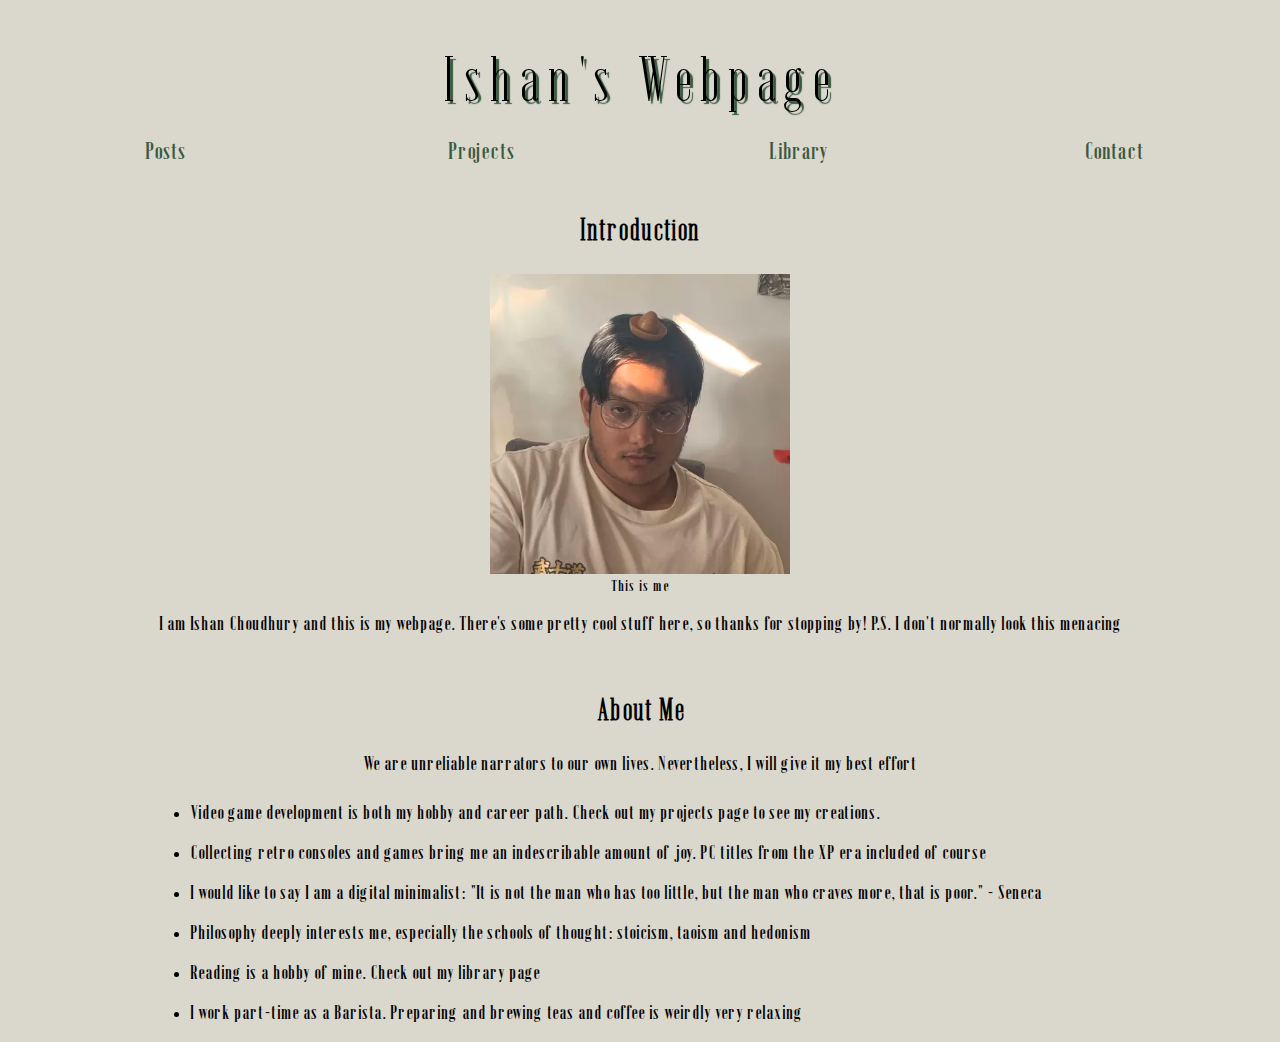
<file: index.html>
<!DOCTYPE html>
<html lang="en">



<head>

    <meta charset="UTF-8">
    <title>Ishan's Webpage</title>
    <link rel="stylesheet" href="style.css">
    <link rel="icon" type="image/png" href="images/icon.png">

</head>




<a href="index.html"
   class="header"
   title="Return to the home page">
    Ishan's Webpage
</a>

<div class="navbar">
    <a href="posts.html"
       title="See my posts posts"
       class="navitem">
        Posts
    </a>

    <a href="projects.html"
       title="See my projects"
       class="navitem">
        Projects
    </a>

    <a href="library.html"
       title="See my book recommendations"
       class="navitem">
        Library
    </a>

    <a href="contact.html"
       title="See how to contact me"
       class="navitem">
        Contact
    </a>
</div>

<h2>Introduction</h2>

<a href="https://invidious.nerdvpn.de/watch?v=C9xch8D--gc" target="_blank" title="What a fool you are. I'm a god! How can you kill a god? What a grand and intoxicating innocence. How could you be so naive?"><img id="portrait"
                                                                                                                                                                                                              src="images/portrait.png"
                                                                                                                                                                                                              alt="This is a picture of me, Ishan Choudhury"
                                                                                                                                                                                                              height="300"></a>

<p id="portrait-text">This is me</p>

<p class="reg-center" style="margin-top: 20px;">
    I am Ishan Choudhury and this is my webpage. There's some
    pretty cool stuff here, so thanks for stopping by! P.S. I don't
    normally look this menacing</p>

<h2 style="margin-top: 60px;">About Me</h2>

<p class="reg-center">We are unreliable narrators to our own lives. Nevertheless, I will give it my best effort</p>

<ul class="reg-lists">
    <li style="width: 900px; margin: 10px 0;">Video game development is both my hobby and career path. Check out my projects page to see my creations.</li>
    <li style="width: 900px; margin: 10px 0;">Collecting retro consoles and games bring me an indescribable amount of joy. PC titles from the XP era included of course</li>
    <li style="width: 900px; margin: 10px 0;">I would like to say I am a digital minimalist: "It is not the man who has too little, but the man who craves more, that is poor." - Seneca</li>
    <li style="width: 900px; margin: 10px 0;">Philosophy deeply interests me, especially the schools of thought: stoicism, taoism and hedonism</li>
    <li style="width: 900px; margin: 10px 0;">Reading is a hobby of mine. Check out my library page</li>
    <li style="width: 900px; margin: 10px 0;">I work part-time as a Barista. Preparing and brewing teas and coffee is weirdly very relaxing</li>
</ul>


</body>



</html>
</file>
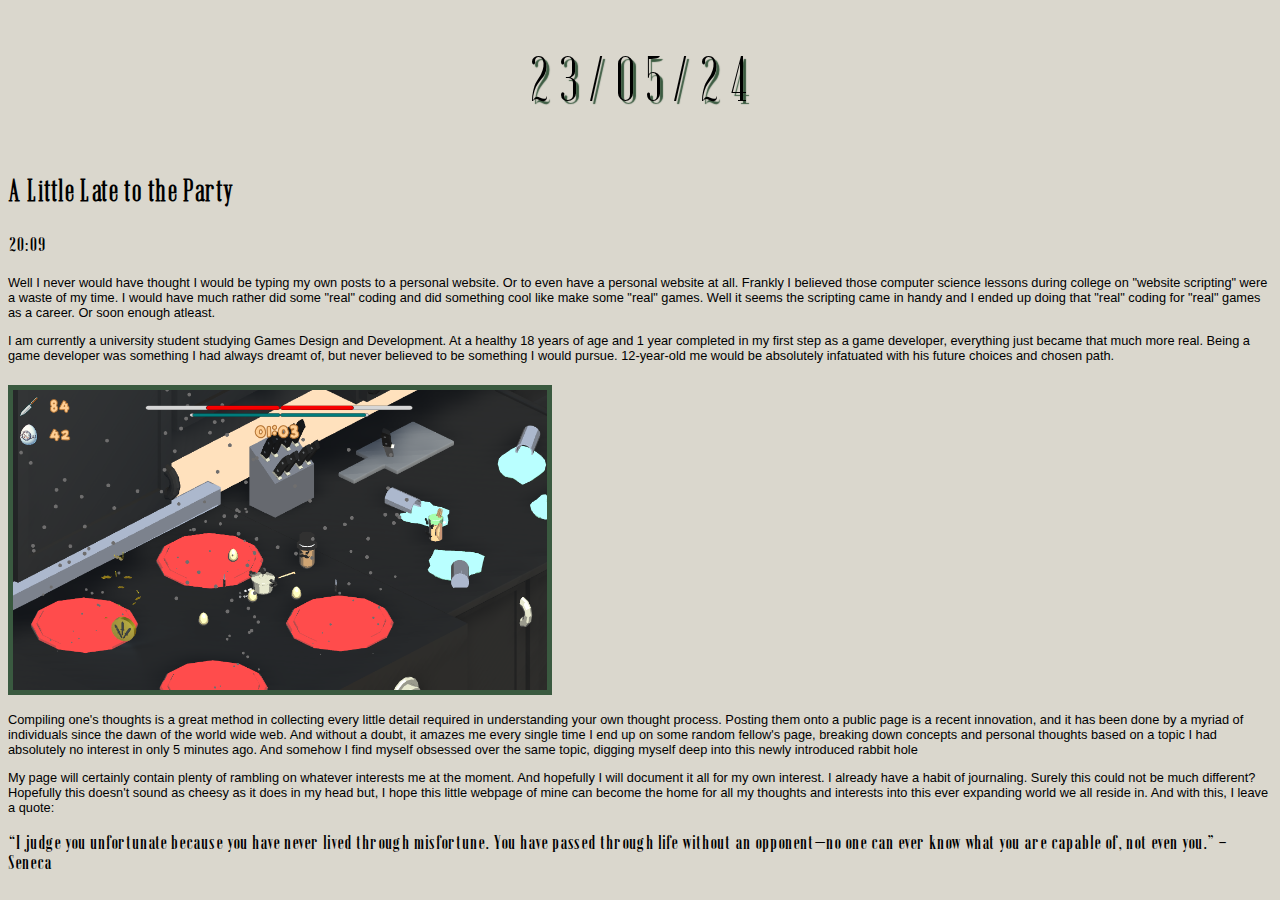
<file: alittlelatetotheparty.html>
<!DOCTYPE html>
<html lang="en">



    <head>
    
        <meta charset="UTF-8">
        <title>Ishan's Post</title>
        <link rel="stylesheet" href="style.css">
        <link rel="icon" type="image/png" href="images/icon.png">
    
    </head>
    
    
    
    <body>
    
        <a href="index.html"
           class="header"
           title="Return to the home page">
            23/05/24
        </a>
    
        <h2 style="text-align: left; margin-top: 60px;">A Little Late to the Party</h2>
        <p class="reg">20:09</p>
        <p class="reg-posts">Well I never would have thought I would be typing my own posts to a personal website.
        Or to even have a personal website at all. Frankly I believed those computer science lessons during college on "website scripting" were a waste of my time.
        I would have much rather did some "real" coding and did something cool like make some "real" games. Well it seems the scripting came in handy and I ended up
        doing that "real" coding for "real" games as a career. Or soon enough atleast.</p>
        <p class="reg-posts">I am currently a university student studying Games Design and Development. At a healthy 18 years of age and 1 year completed in my first
        step as a game developer, everything just became that much more real. Being a game developer was something I had always dreamt of, but never believed
        to be something I would pursue. 12-year-old me would be absolutely infatuated with his future choices and chosen path.</p>
        <img style="margin-top: 10px; height: 300px; border: 5px solid #3A5A40;"
             src="images/PBE.png"
             title="An image of my game: Potato Bonanza Extravaganza - I think the graphics are enticing"
             alt="This is a picture of my game: Potato Bonanza Extravaganza ">
        <p class="reg-posts">Compiling one's thoughts is a great method in collecting every little detail required in understanding your own thought process. 
            Posting them onto a public page is a recent innovation, and it has been done by a myriad of individuals since the dawn of the world wide web. 
            And without a doubt, it amazes me every single time I end up on some random fellow's page, breaking down concepts and personal thoughts based on 
            a topic I had absolutely no interest in only 5 minutes ago. And somehow I find myself obsessed over the same topic, digging myself deep into this newly introduced rabbit hole</p>
        <p class="reg-posts">My page will certainly contain plenty of rambling on whatever interests me at the moment. And hopefully I will document it all for my own interest.
            I already have a habit of journaling. Surely this could not be much different? Hopefully this doesn't sound as cheesy as it does in my head but, I hope this little
            webpage of mine can become the home for all my thoughts and interests into this ever expanding world we all reside in. And with this, I leave a quote:</p>
        <p class="reg">“I judge you unfortunate because you have never lived through misfortune. You have passed through life without an opponent—no one can ever know what you are capable of, not even you.” – Seneca</p>
    
    </body>



</html>
</file>
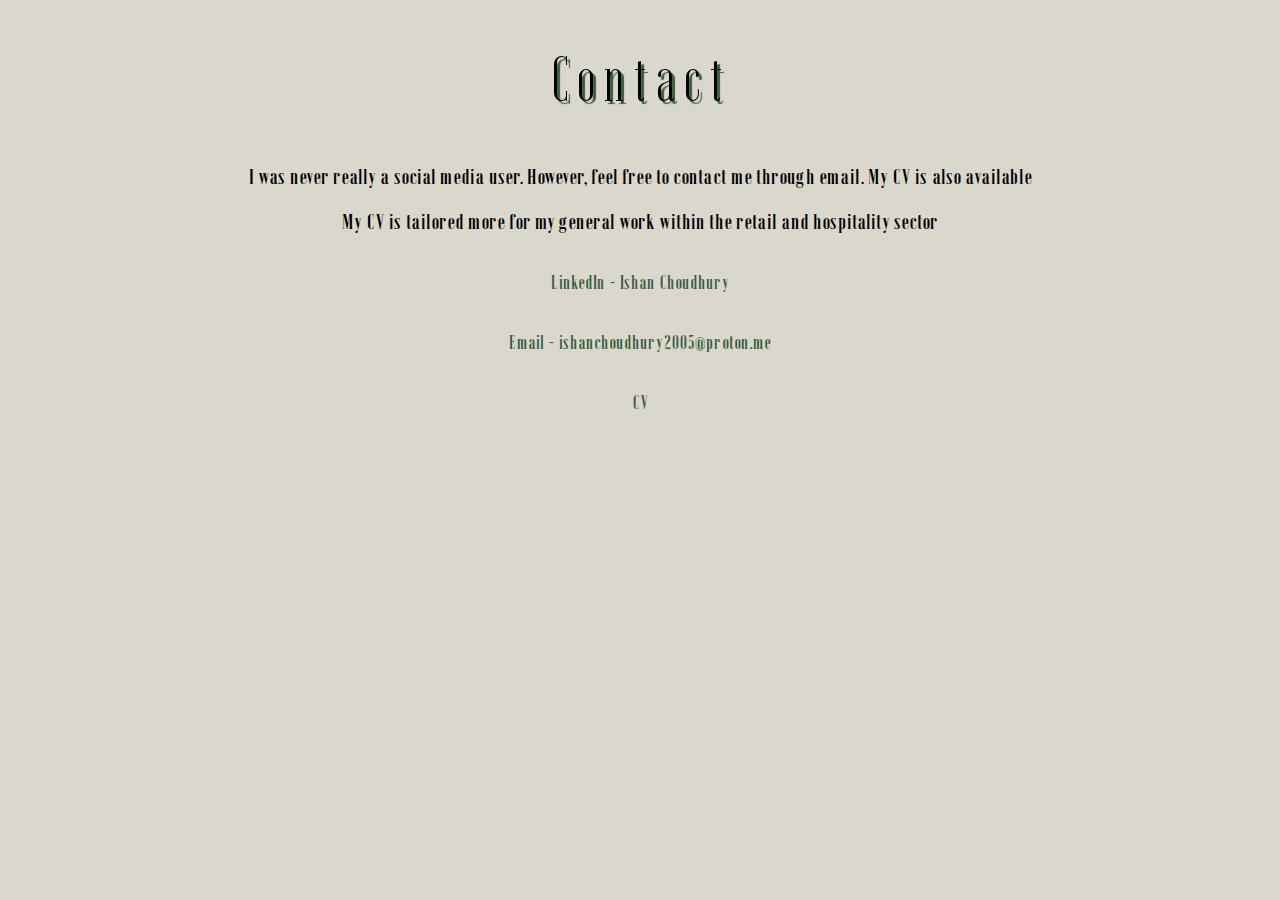
<file: contact.html>
<!DOCTYPE html>
<html lang="en">



<head>

    <meta charset="UTF-8">
    <title>Ishan's Contact Info</title>
    <link rel="stylesheet" href="style.css">
    <link rel="icon" type="image/png" href="images/icon.png">

</head>



<body>

    <a href="index.html"
       class="header"
       title="Return to the home page">
        Contact
    </a>

    <p class="reg-center" style="margin-top: 50px; font-size: 1.4em;">I was never really a social media user. However, feel free to contact me through email. My CV is also available</p>
    <p class="reg-center" style="margin-top: 6px; font-size: 1.4em;">My CV is tailored more for my general work within the retail and hospitality sector</p>
    <a href="https://www.linkedin.com/in/ishan-choudhury/" class="reg-center" style="margin-top: 40px; color: #3A5A40;" target="_blank" title="Opens my LinkedIn profile. Frankly I never use this service" onmouseover="this.style.color='darkseagreen';" onmouseout="this.style.color='#3A5A40';">LinkedIn - Ishan Choudhury</a>
    <a href="mailto:ishanchoudhury2005@proton.me" class="reg-center" style="margin-top: 40px; color: #3A5A40;" target="_blank" title="Opens your email client. This is the prefered method of contact" onmouseover="this.style.color='darkseagreen';" onmouseout="this.style.color='#3A5A40';">Email - ishanchoudhury2005@proton.me</a>
    <a href="pdfs/ishancv.pdf" class="reg-center" style="margin-top: 40px; color: #3A5A40;" target="_blank" title="Opens the CV document within your web browser" onmouseover="this.style.color='darkseagreen';" onmouseout="this.style.color='#3A5A40';">CV</a>

</body>



</html>
</file>
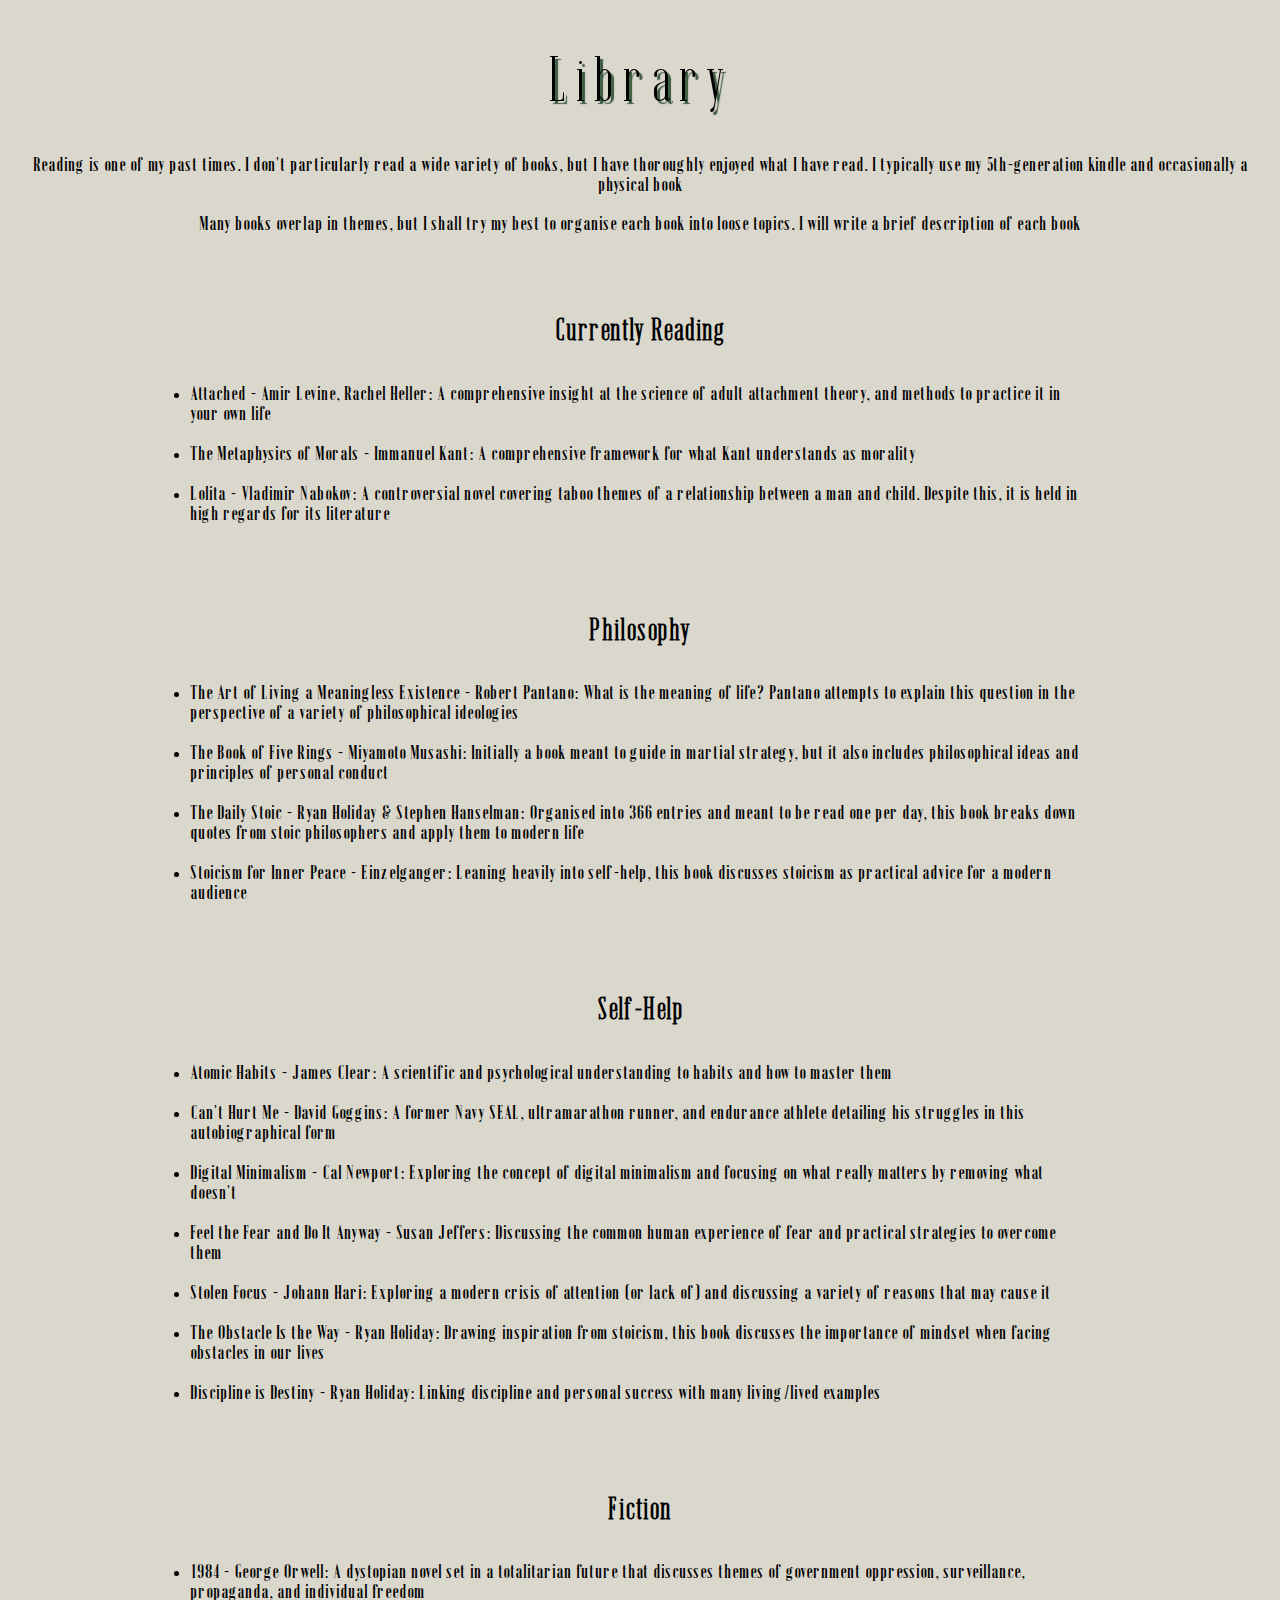
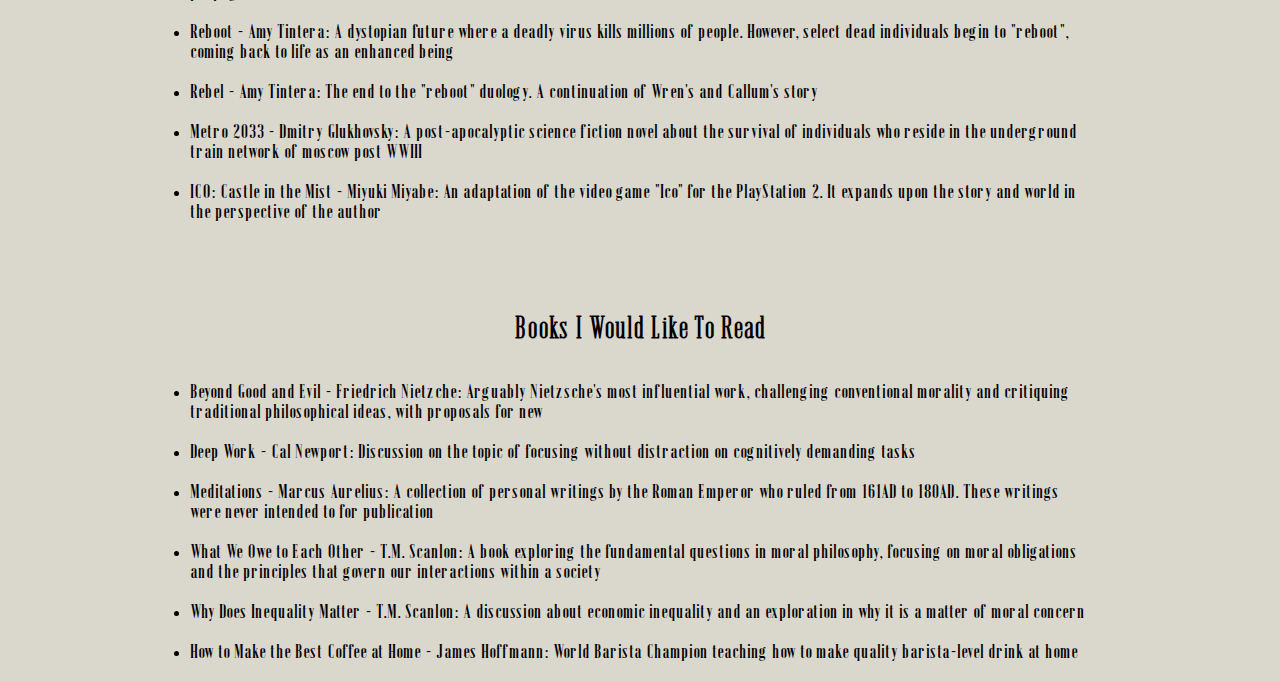
<file: library.html>
<!DOCTYPE html>
<html lang="en">



<head>

    <meta charset="UTF-8">
    <title>Ishan's Library</title>
    <link rel="stylesheet" href="style.css">
    <link rel="icon" type="image/png" href="images/icon.png">

</head>



<body>

<a href="index.html"
   class="header"
   title="Return to the home page">
    Library
</a>

<p class="reg-center" style="margin-top: 40px;" >Reading is one of my past times. I don't particularly read a wide variety of books, but I have thoroughly enjoyed what I have read. I typically use my 5th-generation kindle and occasionally a physical book</p>
<p class="reg-center">Many books overlap in themes, but I shall try my best to organise each book into loose topics. I will write a brief description of each book</p>

<h2 style="margin-top: 80px;">Currently Reading</h2>
<ul class="reg-lists">
    <li style="width: 900px; margin: 10px 0;">Attached - Amir Levine, Rachel Heller: A comprehensive insight at the science of adult attachment theory, and methods to practice it in your own life</li>
    <li style="width: 900px; margin: 10px 0;">The Metaphysics of Morals - Immanuel Kant: A comprehensive framework for what Kant understands as morality</li>
    <li style="width: 900px; margin: 10px 0;">Lolita - Vladimir Nabokov: A controversial novel covering taboo themes of a relationship between a man and child. Despite this, it is held in high regards for its literature</li>
</ul>

<h2 style="margin-top: 80px;">Philosophy</h2>
<ul class="reg-lists">
    <li style="width: 900px; margin: 10px 0;">The Art of Living a Meaningless Existence - Robert Pantano: What is the meaning of life? Pantano attempts to explain this question in the perspective of a variety of philosophical ideologies</li>
    <li style="width: 900px; margin: 10px 0;">The Book of Five Rings - Miyamoto Musashi: Initially a book meant to guide in martial strategy, but it also includes philosophical ideas and principles of personal conduct</li>
    <li style="width: 900px; margin: 10px 0;">The Daily Stoic - Ryan Holiday & Stephen Hanselman: Organised into 366 entries and meant to be read one per day, this book breaks down quotes from stoic philosophers and apply them to modern life</li>
    <li style="width: 900px; margin: 10px 0;">Stoicism for Inner Peace - Einzelganger: Leaning heavily into self-help, this book discusses stoicism as practical advice for a modern audience</li>
</ul>

<h2 style="margin-top: 80px;">Self-Help</h2>
<ul class="reg-lists">
    <li style="width: 900px; margin: 10px 0;">Atomic Habits - James Clear: A scientific and psychological understanding to habits and how to master them</li>
    <li style="width: 900px; margin: 10px 0;">Can't Hurt Me - David Goggins: A former Navy SEAL, ultramarathon runner, and endurance athlete detailing his struggles in this autobiographical form</li>
    <li style="width: 900px; margin: 10px 0;">Digital Minimalism - Cal Newport: Exploring the concept of digital minimalism and focusing on what really matters by removing what doesn't</li>
    <li style="width: 900px; margin: 10px 0;">Feel the Fear and Do It Anyway - Susan Jeffers: Discussing the common human experience of fear and practical strategies to overcome them</li>
    <li style="width: 900px; margin: 10px 0;">Stolen Focus - Johann Hari: Exploring a modern crisis of attention (or lack of) and discussing a variety of reasons that may cause it</li>
    <li style="width: 900px; margin: 10px 0;">The Obstacle Is the Way - Ryan Holiday: Drawing inspiration from stoicism, this book discusses the importance of mindset when facing obstacles in our lives</li>
    <li style="width: 900px; margin: 10px 0;">Discipline is Destiny - Ryan Holiday: Linking discipline and personal success with many living/lived examples</li>
</ul>

<h2 style="margin-top: 80px;">Fiction</h2>
<ul class="reg-lists">
    <li style="width: 900px; margin: 10px 0;">1984 - George Orwell: A dystopian novel set in a totalitarian future that discusses themes of government oppression, surveillance, propaganda, and individual freedom</li>
    <li style="width: 900px; margin: 10px 0;">Reboot - Amy Tintera: A dystopian future where a deadly virus kills millions of people. However, select dead individuals begin to "reboot", coming back to life as an enhanced being</li>
    <li style="width: 900px; margin: 10px 0;">Rebel - Amy Tintera: The end to the "reboot" duology. A continuation of Wren's and Callum's story</li>
    <li style="width: 900px; margin: 10px 0;">Metro 2033 - Dmitry Glukhovsky: A post-apocalyptic science fiction novel about the survival of individuals who reside in the underground train network of moscow post WWIII</li>
    <li style="width: 900px; margin: 10px 0;">ICO: Castle in the Mist - Miyuki Miyabe: An adaptation of the video game "Ico" for the PlayStation 2. It expands upon the story and world in the perspective of the author</li>
</ul>

<h2 style="margin-top: 80px;">Books I Would Like To Read</h2>
<ul class="reg-lists">
    <li style="width: 900px; margin: 10px 0;">Beyond Good and Evil - Friedrich Nietzche: Arguably Nietzsche's most influential work, challenging conventional morality and critiquing traditional philosophical ideas, with proposals for new</li>
    <li style="width: 900px; margin: 10px 0;">Deep Work - Cal Newport: Discussion on the topic of focusing without distraction on cognitively demanding tasks</li>
    <li style="width: 900px; margin: 10px 0;">Meditations - Marcus Aurelius: A collection of personal writings by the Roman Emperor who ruled from 161AD to 180AD. These writings were never intended to for publication</li>
    <li style="width: 900px; margin: 10px 0;">What We Owe to Each Other - T.M. Scanlon: A book exploring the fundamental questions in moral philosophy, focusing on moral obligations and the principles that govern our interactions within a society</li>
    <li style="width: 900px; margin: 10px 0;">Why Does Inequality Matter - T.M. Scanlon: A discussion about economic inequality and an exploration in why it is a matter of moral concern</li>
    <li style="width: 900px; margin: 10px 0;">How to Make the Best Coffee at Home - James Hoffmann: World Barista Champion teaching how to make quality barista-level drink at home</li>
</ul>

</body>



</html>
</file>
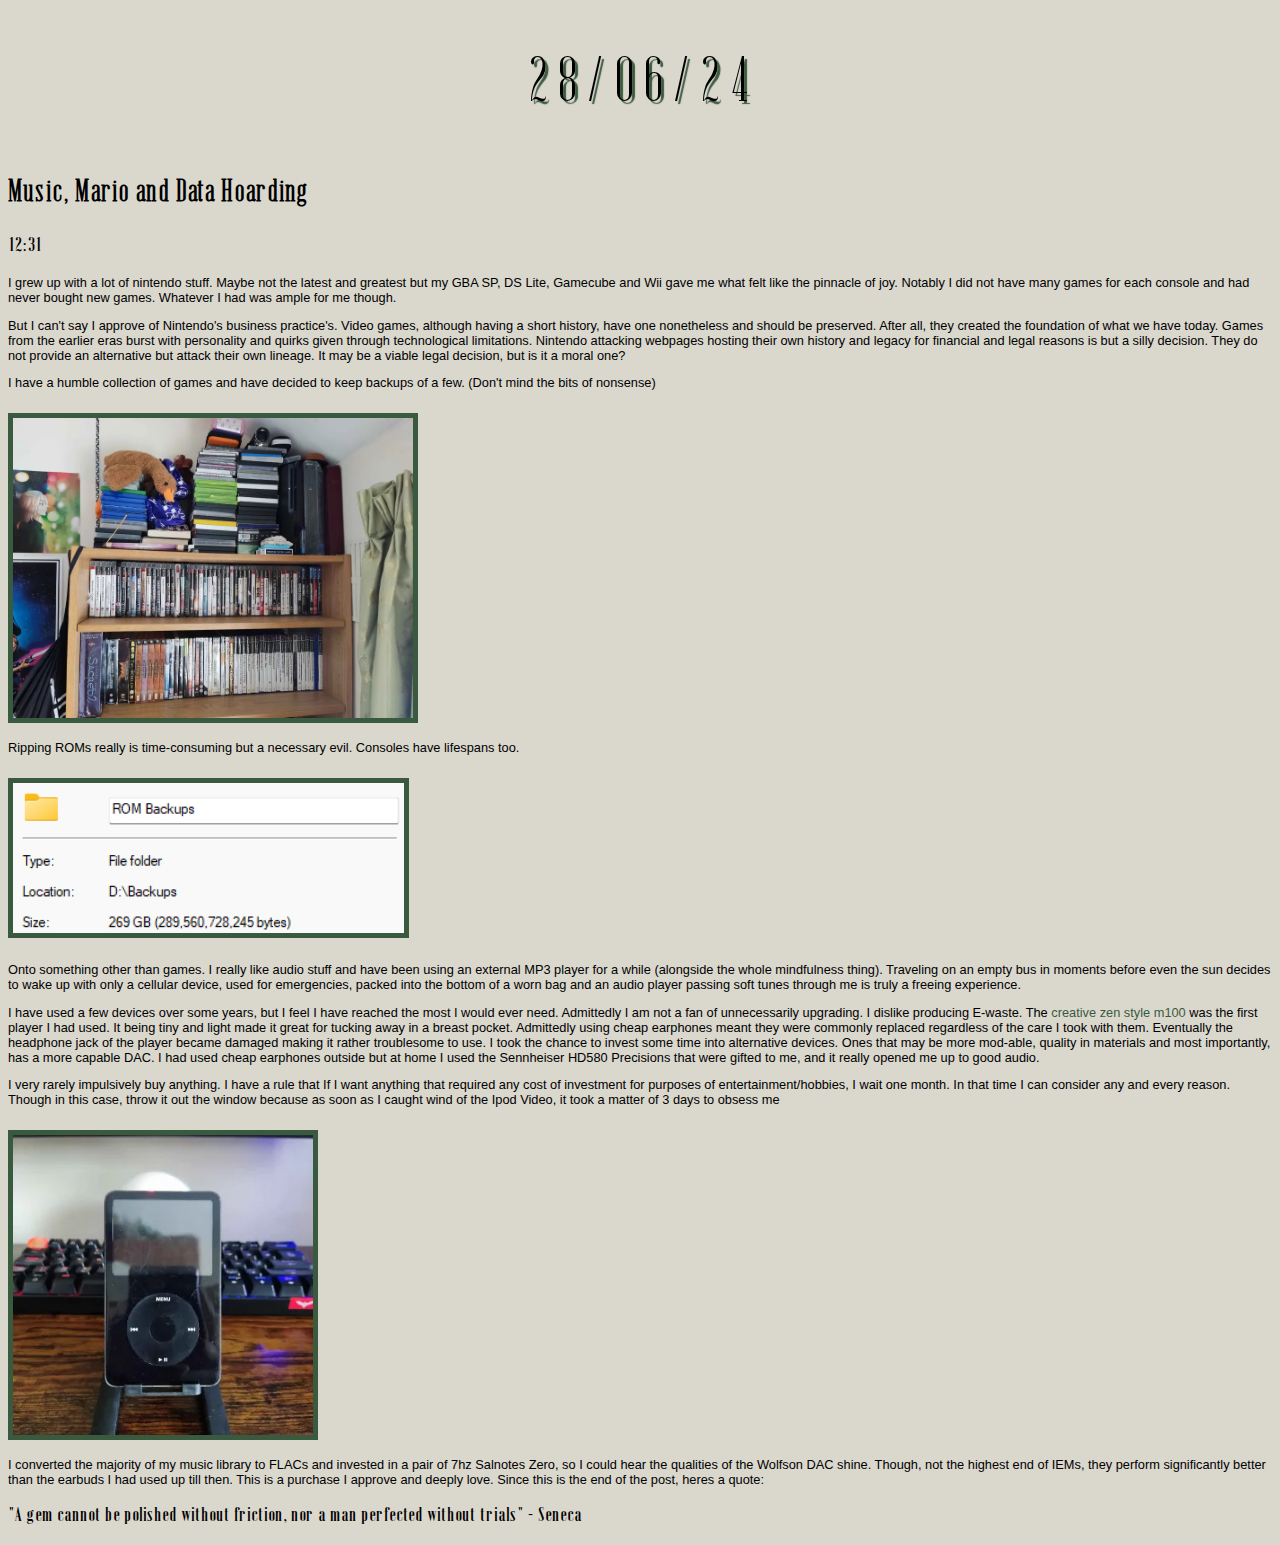
<file: musicmarioanddatahoarding.html>
<!DOCTYPE html>
<html lang="en">



<head>

    <meta charset="UTF-8">
    <title>Ishan's Post</title>
    <link rel="stylesheet" href="style.css">
    <link rel="icon" type="image/png" href="images/icon.png">

</head>



<body>

    <a href="index.html"
       class="header"
       title="Return to the home page">
        28/06/24
    </a>
    
    <h2 style="text-align: left; margin-top: 60px;">Music, Mario and Data Hoarding</h2>
    <p class="reg">12:31</p>
    <p class="reg-posts">I grew up with a lot of nintendo stuff. Maybe not the latest and greatest but my GBA SP, DS Lite, Gamecube and Wii gave me what felt like the pinnacle of joy.
                         Notably I did not have many games for each console and had never bought new games. Whatever I had was ample for me though.</p>
    <p class="reg-posts">But I can't say I approve of Nintendo's business practice's. Video games, although having a short history, have one nonetheless and should be preserved.
                         After all, they created the foundation of what we have today. Games from the earlier eras burst with personality and quirks given through technological limitations.
                         Nintendo attacking webpages hosting their own history and legacy for financial and legal reasons is but a silly decision. They do not provide an alternative but attack their own lineage.
                         It may be a viable legal decision, but is it a moral one?</p>
    <p class="reg-posts">I have a humble collection of games and have decided to keep backups of a few. (Don't mind the bits of nonsense)</p>
    <img style="margin-top: 10px; height: 300px; border: 5px solid #3A5A40;"
         src="images/games280624.jpg"
         title="An image of my humble video game collection"
         alt="This is an image of my humble video game collection">
    <p class="reg-posts">Ripping ROMs really is time-consuming but a necessary evil. Consoles have lifespans too.</p>
    <img style="margin-top: 10px; height: 150px; border: 5px solid #3A5A40;"
         src="images/gamebackupsize.jpg"
         title="An image of my Backup ROMs folder"
         alt="This is an image of my Backup ROMs folder">
    
    <p class="reg-posts" style="margin-top: 20px;">Onto something other than games. I really like audio stuff and have been using an external MP3 player for a while
                                                   (alongside the whole mindfulness thing). Traveling on an empty bus in moments before even the sun decides to wake up with only
                                                   a cellular device, used for emergencies, packed into the bottom of a worn bag and an audio player passing soft tunes through me is truly
                                                   a freeing experience.</p>
    <p class="reg-posts">I have used a few devices over some years, but I feel I have reached the most I would ever need. Admittedly I am not a fan of unnecessarily upgrading. I dislike producing E-waste.
                         The <a href="https://www.amazon.co.uk/Creative-Style-M100-MP3-Player-1-45-Inches-Display/dp/B0053VDEZO" 
                                target="_blank" 
                                title="A link to the amazon page of the creative zen style m100 mp3 player"
                                style="color: #3A5A40">
                                creative zen style m100</a>
                         was the first player I had used. It being tiny and light made it great for tucking away in a breast pocket. Admittedly using cheap earphones meant they were commonly replaced
                         regardless of the care I took with them. Eventually the headphone jack of the player became damaged making it rather troublesome to use. I took the chance to invest some time into
                         alternative devices. Ones that may be more mod-able, quality in materials and most importantly, has a more capable DAC. I had used cheap earphones outside but at home
                         I used the Sennheiser HD580 Precisions that were gifted to me, and it really opened me up to good audio.</p>
    <p class="reg-posts">I very rarely impulsively buy anything. I have a rule that If I want anything that required any cost of investment for purposes of entertainment/hobbies, I wait one month. In that time
                         I can consider any and every reason. Though in this case, throw it out the window because as soon as I caught wind of the Ipod Video, it took a matter of 3 days to obsess me</p>
    <img style="margin-top: 10px; height: 300px; border: 5px solid #3A5A40;"
         src="images/ipod.jpg"
         title="An image of my ipod video"
         alt="This is an image of my ipod video">
    <p class="reg-posts">I converted the majority of my music library to FLACs and invested in a pair of 7hz Salnotes Zero, so I could hear the qualities of the Wolfson DAC shine.
                         Though, not the highest end of IEMs, they perform significantly better than the earbuds I had used up till then. This is a purchase I approve and deeply love. Since this is the end of the post, heres a quote:</p>
    <p class="reg">"A gem cannot be polished without friction, nor a man perfected without trials" - Seneca</p>
    

</body>



</html>
</file>
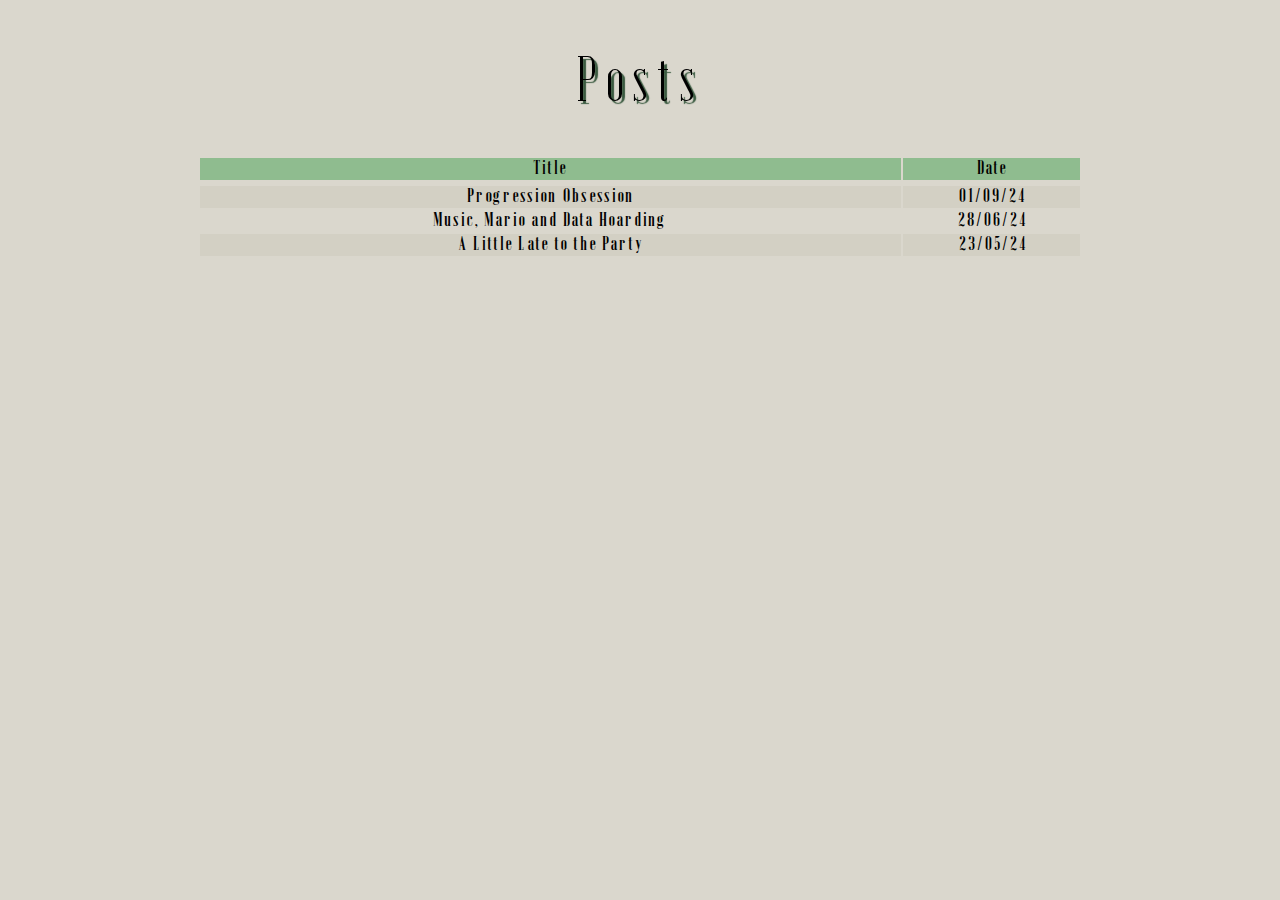
<file: posts.html>
<!DOCTYPE html>
<html lang="en">



<head>

    <meta charset="UTF-8">
    <title>Ishan's Blogs</title>
    <link rel="stylesheet" href="style.css">
    <link rel="icon" type="image/png" href="images/icon.png">

</head>



<body>

    <a href="index.html"
       class="header"
       title="Return to the home page">
        Posts
    </a>

    <table style="margin: 0 auto; width: 70%; margin-top: 40px;">
        <tr bgcolor="#8fbc8f">
            <th width="600" class="reg" style="letter-spacing: 2px;">Title</th>
            <th width="150" class="reg" style="letter-spacing: 2px;">Date</th>
        </tr>
        
        

        <tr bgcolor="#dad7cd">
            <th width="600" class="reg" style="letter-spacing: 2px;"></th>   <! -- Create New Posts Here -->
            <th width="150" class="reg" style="letter-spacing: 2px;"></th>
        </tr>
        
        <tr bgcolor="#d3d0c4">
            <th width="600" class="reg" style="letter-spacing: 2px;"><a href="progressionobsession.html">Progression Obsession</th>
            <th width="150" class="reg" style="letter-spacing: 2px;">01/09/24</th>
        </tr>
        
        <tr bgcolor="#dad7cd">
            <th width="600" class="reg" style="letter-spacing: 2px;"><a href="musicmarioanddatahoarding.html">Music, Mario and Data Hoarding</a></th>
            <th width="150" class="reg" style="letter-spacing: 2px;">28/06/24</th>
        </tr>
        
        <tr bgcolor="#d3d0c4">
            <th width="600" class="reg" style="letter-spacing: 2px;"><a href="alittlelatetotheparty.html">A Little Late to the Party</a></th>
            <th width="150" class="reg" style="letter-spacing: 2px;">23/05/24</th>
        </tr>
    </table>

</body>



</html>
</file>
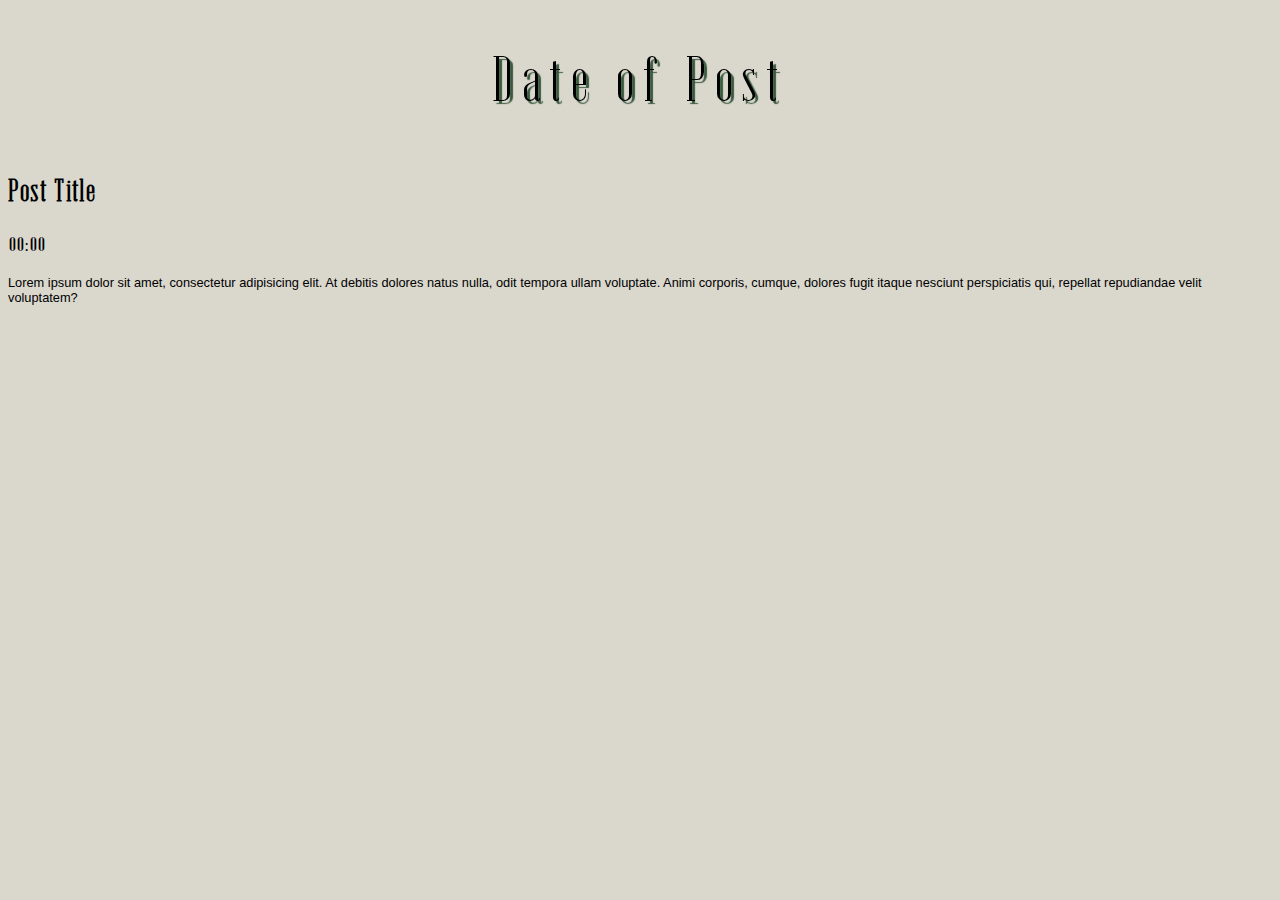
<file: posttemplate.html>
<!DOCTYPE html>
<html lang="en">



<head>

    <meta charset="UTF-8">
    <title>Ishan's Post</title>
    <link rel="stylesheet" href="style.css">
    <link rel="icon" type="image/png" href="images/icon.png">

</head>



<body>

<a href="index.html"
   class="header"
   title="Return to the home page">
    Date of Post
</a>

<h2 style="text-align: left; margin-top: 60px;">Post Title</h2>
<p class="reg">00:00</p>
<p class="reg-posts">Lorem ipsum dolor sit amet, consectetur adipisicing elit. At debitis dolores natus nulla, odit tempora ullam voluptate. Animi corporis, cumque, dolores fugit itaque nesciunt perspiciatis qui, repellat repudiandae velit voluptatem?</p>

</body>



</html>
</file>
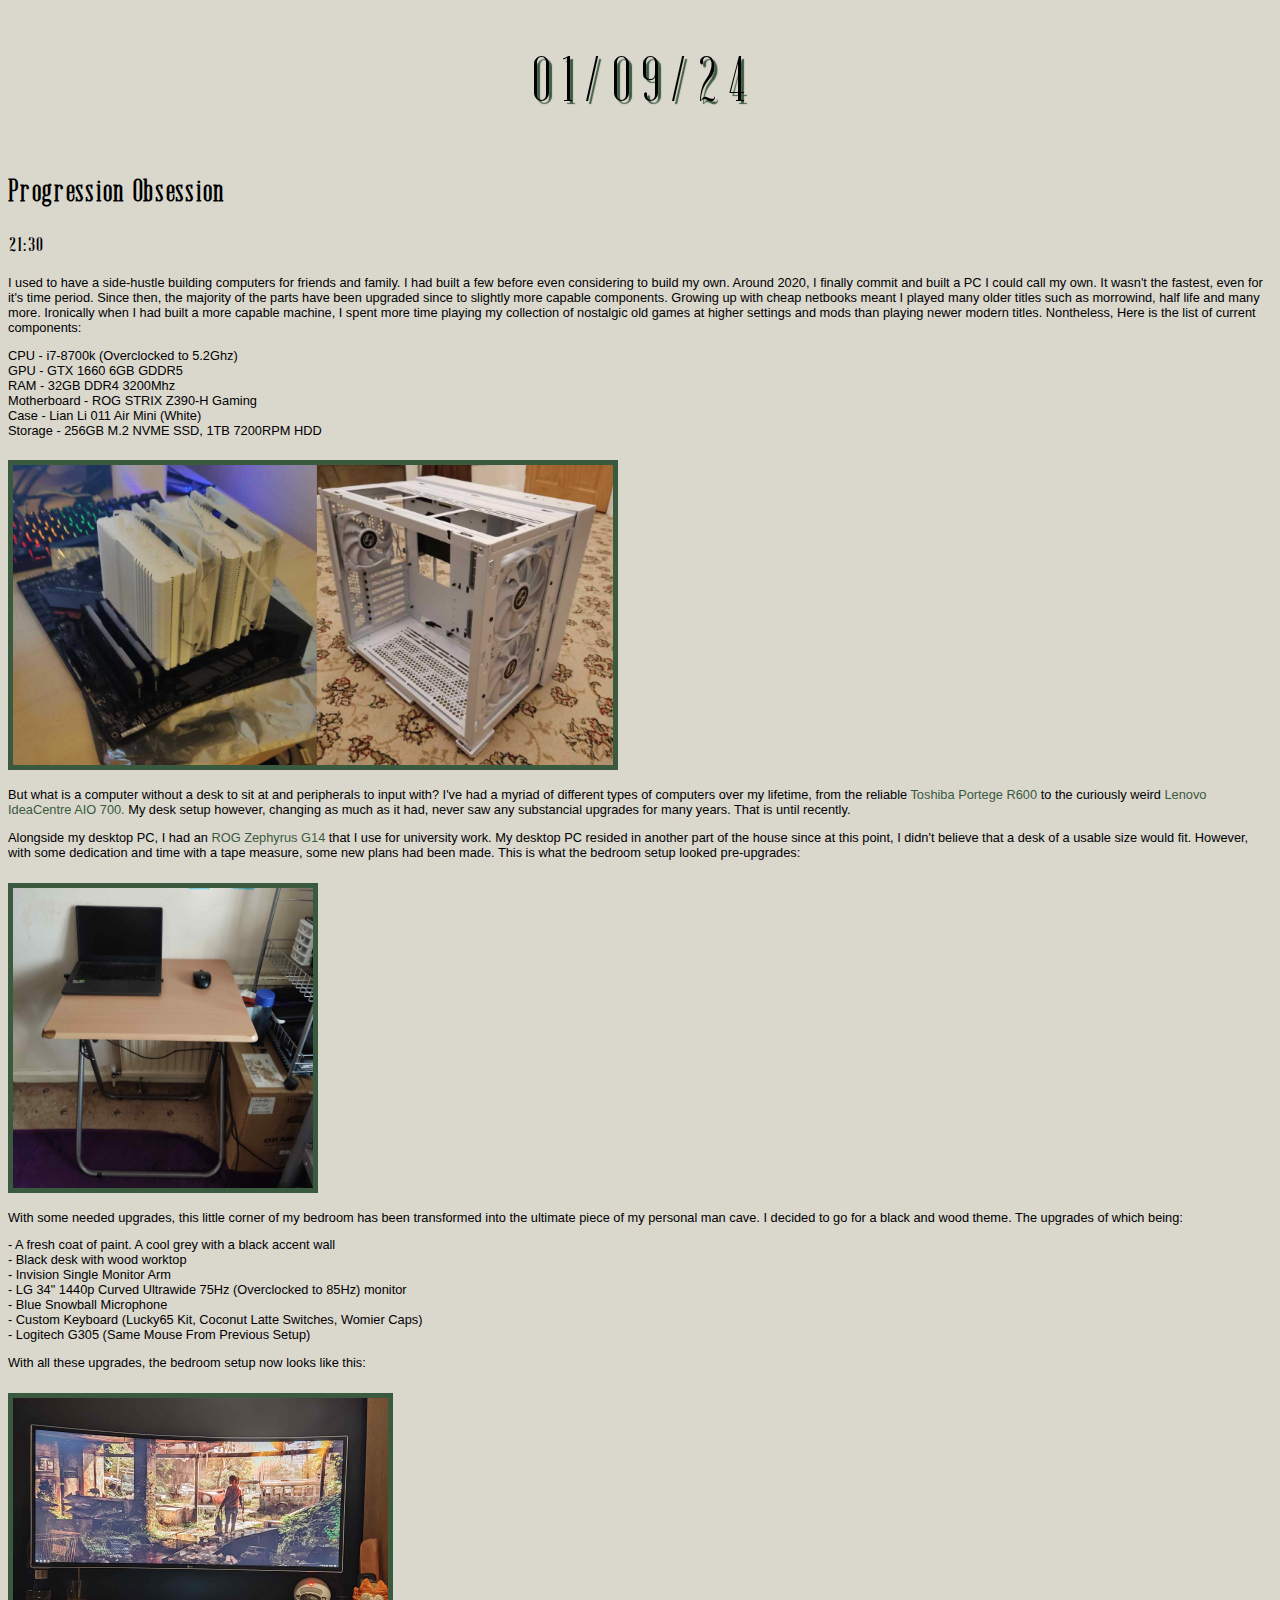
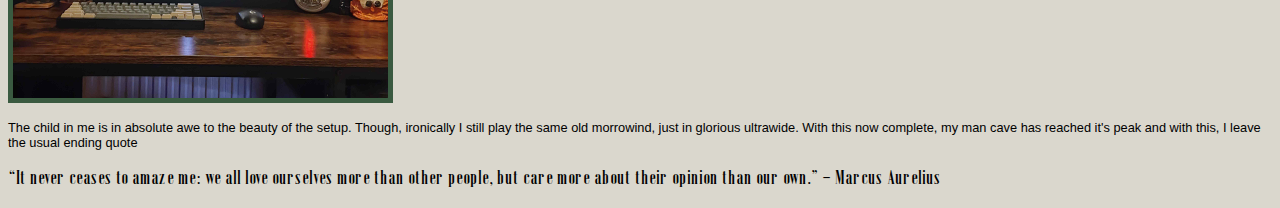
<file: progressionobsession.html>
<!DOCTYPE html>
<html lang="en">



<head>

    <meta charset="UTF-8">
    <title>Ishan's Post</title>
    <link rel="stylesheet" href="style.css">
    <link rel="icon" type="image/png" href="images/icon.png">

</head>



<body>

<a href="index.html"
   class="header"
   title="Return to the home page">
    01/09/24
</a>

<h2 style="text-align: left; margin-top: 60px;">Progression Obsession</h2>
<p class="reg">21:30</p>
<p class="reg-posts">I used to have a side-hustle building computers for friends and family. I had built a few before even considering to build my own.
					 Around 2020, I finally commit and built a PC I could call my own. It wasn't the fastest, even for it's time period. Since then, the
					 majority of the parts have been upgraded since to slightly more capable components. Growing up with cheap netbooks meant I played
					 many older titles such as morrowind, half life and many more. Ironically when I had built a more capable machine, I spent more time
					 playing my collection of nostalgic old games at higher settings and mods than playing newer modern titles. Nontheless, Here is the 
					 list of current components:</p>
<p class="reg-posts">CPU - i7-8700k (Overclocked to 5.2Ghz)
				 <br>GPU - GTX 1660 6GB GDDR5
				 <br>RAM - 32GB DDR4 3200Mhz
				 <br>Motherboard - ROG STRIX Z390-H Gaming
				 <br>Case - Lian Li 011 Air Mini (White)
				 <br>Storage - 256GB M.2 NVME SSD, 1TB 7200RPM HDD</p>
				 <img style="margin-top: 10px; height: 300px; border: 5px solid #3A5A40;"
				 src="images/pccollage.jpg"
				 title="A collage of some pictures of my computer building process"
				 alt="This is a collage of some pictures of my computer building process">
<p class="reg-posts">But what is a computer without a desk to sit at and peripherals to input with? I've had a myriad of different types of computers
					 over my lifetime, from the reliable <a href="https://gadgetaz.com/Laptop/Toshiba_Portege_R600-149--1344" 
                                target="_blank" 
                                title="A link to a webpage with the specification info of the Toshiba Portege R600"
                                style="color: #3A5A40">
                                Toshiba Portege R600</a>
                     to the curiously weird <a href="https://www.tech-bazaar.com/product/lenovo-ideacentre-gaming-pc-700-24ish-intel-core-i5-6400-2-7ghz-8gb-ram-2tb-hdd-gt-930-all-in-one-pc/?srsltid=AfmBOoqsjD5idrSBKThWswHESFVIDvJnvDV1HvNGB--RWKT0aiCcRCkH" 
                                target="_blank" 
                                title="A link to a webpage selling the Lenovo IdeaCentre AIO 700"
                                style="color: #3A5A40">
                                Lenovo IdeaCentre AIO 700.</a>
                     My desk setup however, changing as much as it had, never saw any substancial upgrades for many years. That is until recently.
<p class="reg-posts">Alongside my desktop PC, I had an <a href="https://laptopmedia.com/gb/laptop-specs/asus-rog-zephyrus-g14-150/" 
                                target="_blank" 
                                title="A link to a webpage with the specification info of the ROG Zephyrus G14"
                                style="color: #3A5A40">ROG Zephyrus G14</a>
                     that I use for university work. My desktop PC resided in another part of the house since at this point, I didn't believe that
                     a desk of a usable size would fit. However, with some dedication and time with a tape measure, some new plans had been made.
                     This is what the bedroom setup looked pre-upgrades:</p>
                     <img style="margin-top: 10px; height: 300px; border: 5px solid #3A5A40;"
					 src="images/oldsetup.jpg"
					 title="An image of my old computer setup in my bedroom"
					 alt="This is an image of my old computer setup in my bedroom">
<p class="reg-posts">With some needed upgrades, this little corner of my bedroom has been transformed into the ultimate piece of my personal man cave.
					 I decided to go for a black and wood theme. The upgrades of which being:</p>
<p class="reg-posts">- A fresh coat of paint. A cool grey with a black accent wall
				 <br>- Black desk with wood worktop
				 <br>- Invision Single Monitor Arm
				 <br>- LG 34" 1440p Curved Ultrawide 75Hz (Overclocked to 85Hz) monitor
				 <br>- Blue Snowball Microphone
				 <br>- Custom Keyboard (Lucky65 Kit, Coconut Latte Switches, Womier Caps)
				 <br>- Logitech G305 (Same Mouse From Previous Setup)</p>
<p class="reg-posts">With all these upgrades, the bedroom setup now looks like this: </p>
                     <img style="margin-top: 10px; height: 300px; border: 5px solid #3A5A40;"
					 src="images/newsetup.jpg"
					 title="An image of my new computer setup in my bedroom"
					 alt="This is an image of my new computer setup in my bedroom">
<p class="reg-posts">The child in me is in absolute awe to the beauty of the setup. Though, ironically I still play the same old morrowind, just in
					 glorious ultrawide. With this now complete, my man cave has reached it's peak and with this, I leave the usual ending quote</p>
<p class="reg">“It never ceases to amaze me: we all love ourselves more than other people, but care more about their opinion than our own.” – Marcus Aurelius</p>


</body>



</html>
</file>
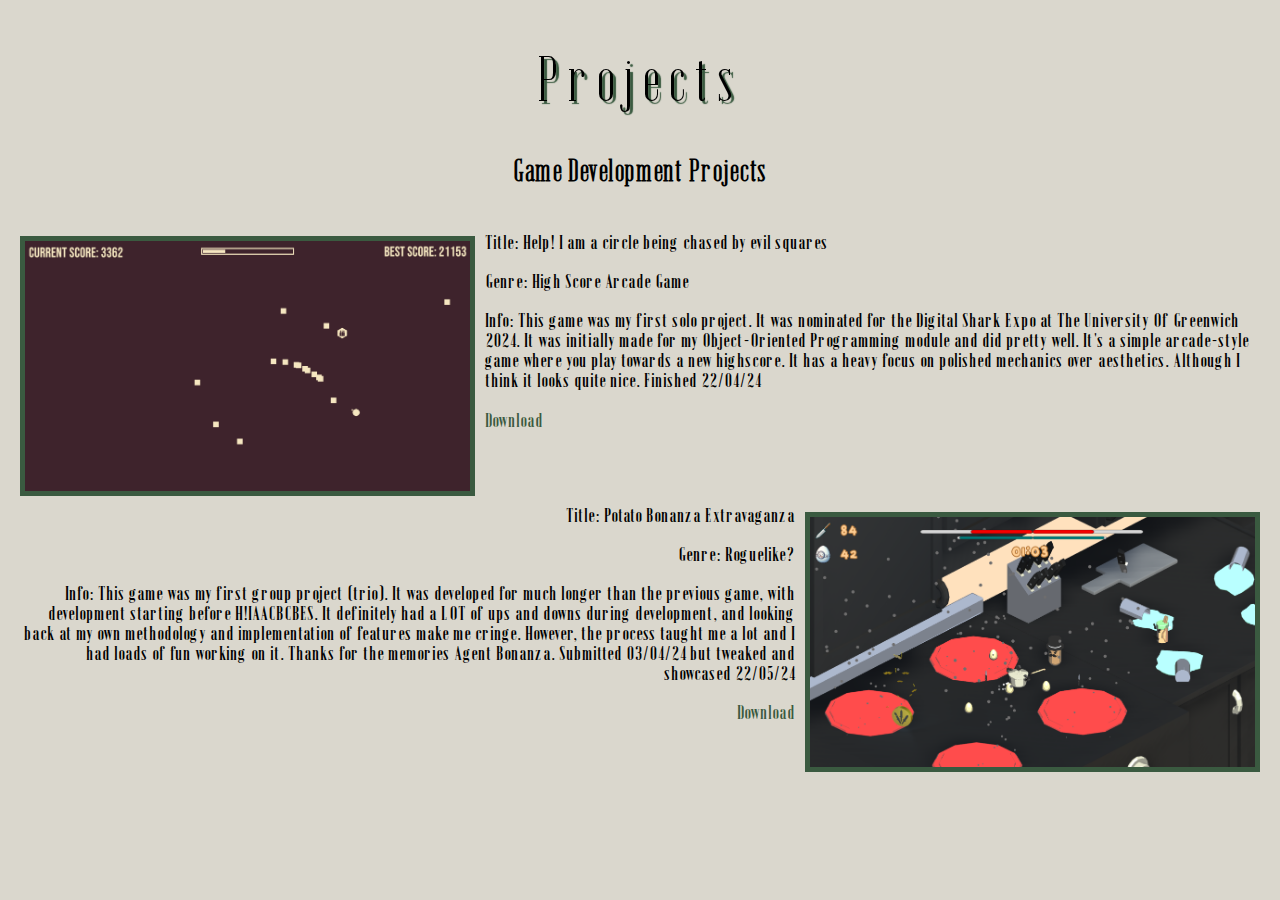
<file: projects.html>
<!DOCTYPE html>
<html lang="en">



    <head>
    
        <meta charset="UTF-8">
        <title>Ishan's Projects</title>
        <link rel="stylesheet" href="style.css">
        <link rel="icon" type="image/png" href="images/icon.png">
    
    </head>
    
    
    
    <body style="margin-right: 20px; margin-left: 20px;">

        <a href="index.html"
           class="header"
           title="Return to the home page">
            Projects
        </a>
    
        <h2 style="margin-top: 40px;">Game Development Projects</h2>

        <img style="margin-top: 20px; height: 250px; float: left; border: 5px solid #3A5A40;"
             src="images/H!IAACBCBES.png"
             title="An image of my game: Help! I Am A Circle Being Chased By Evil Squares - It might look simple but I assure you it is fun"
             alt="This is a picture of my game: Help! I am a circle being chased by evil squares"
             height="300">
        
        <p class="reg" style="margin-top: 45px; margin-left: 465px;">Title: Help! I am a circle being chased by evil squares</p>
        <p class="reg" style="margin-top: 10px; margin-left: 465px;">Genre: High Score Arcade Game</p>
        <p class="reg" style="margin-top: 10px; margin-left: 465px;">Info: This game was my first solo project. It was nominated for the Digital Shark Expo at The University Of Greenwich 2024. It was initially made for my Object-Oriented Programming module and did pretty well. It's a simple arcade-style game where you play towards a new highscore. It has a heavy focus on polished mechanics over aesthetics. Although I think it looks quite nice. Finished 22/04/24</p>
        <a href="https://drive.proton.me/urls/WKVSFXPSQ8#5Q6ishSYUyKu" target="_blank" title="Opens tab to proton drive" class="reg" style="margin-top: 10px; margin-left: 10px; color: #3A5A40;" onmouseover="this.style.color='darkseagreen';" onmouseout="this.style.color='#3A5A40';">Download</a>

        <img style="margin-top: 100px; height: 250px; float: right; border: 5px solid #3A5A40;"     
             src="images/PBE.png"
             title="An image of my game: Potato Bonanza Extravaganza - I think the graphics are enticing"
             alt="This is a picture of my game: Potato Bonanza Extravaganza ">

        <p class="reg" style="margin-top: 75px; margin-right: 465px; text-align: right">Title: Potato Bonanza Extravaganza</p>
        <p class="reg" style="margin-top: 10px; margin-right: 465px; text-align: right">Genre: Roguelike?</p>
        <p class="reg" style="margin-top: 10px; margin-right: 465px; text-align: right">Info: This game was my first group project (trio). It was developed for much longer than the previous game, with development starting before H!IAACBCBES. It definitely had a LOT of ups and downs during development, and looking back at my own methodology and implementation of features make me cringe. However, the process taught me a lot and I had loads of fun working on it. Thanks for the memories Agent Bonanza. Submitted 03/04/24 but tweaked and showcased 22/05/24</p>
        <div style="display: flex; justify-content: flex-end; margin-top: 10px; margin-right: 10px;">
            <a href="https://drive.proton.me/urls/R03DSNMMCG#Bwv0sIcEl1Ty" target="_blank" title="Opens tab to proton drive" class="reg" style="color: #3A5A40; margin-right: 10px;" onmouseover="this.style.color='darkseagreen';" onmouseout="this.style.color='#3A5A40';">Download</a>
        </div>
    </body>



</html>
</file>
<file: style.css>
@font-face{
    src: url(fonts/Emberly-LightNarrow.ttf);
    font-family: EmberlyLightNarrow;
}
@font-face{
    src: url(fonts/Emberly-BoldNarrow.ttf);
    font-family: EmberlyBoldNarrow;
}



body {
    background-color: #DAD7CD;
}

.header{
    font-family: EmberlyLightNarrow, Verdana, Arial;
    font-size: 4em;
    letter-spacing: 10px;
    text-shadow: 3px 3px 1px #3A5A40;
    margin-top: 50px;
    text-align: center;
    display: block;
    clear: both;
}



.navbar{
    display: table;
    width: 100%;
    text-align: center;
    height: 8vh;
    table-layout: fixed;
}

.navitem {
    font-family: EmberlyBoldNarrow, Verdana, Arial;
    font-size: 1.5em;
    letter-spacing: 1px;
    color: #3A5A40;
    display: table-cell;
    vertical-align: middle;
}



h2{
    font-family: EmberlyLightNarrow, Verdana, Arial;
    font-size: 2em;
    letter-spacing: 2px;
    text-align: center;
}



#portrait{
    display: block;
    margin: 0 auto;
}

#portrait-text{
    font-family: EmberlyBoldNarrow, Verdana, Arial;
    font-size: 1em;
    letter-spacing: 1px;
    text-align: center;
    margin-top: 4px;
    display: block;
    clear: both;
}



.reg-center{
    font-family: EmberlyBoldNarrow, Verdana, Arial;
    font-size: 1.2em;
    letter-spacing: 1px;
    text-align: center;
    display: block;
    clear: both;
}

.reg{
    font-family: EmberlyBoldNarrow, Verdana, Arial;
    font-size: 1.2em;
    letter-spacing: 1px;
}

.reg-lists{
    font-family: EmberlyBoldNarrow, Verdana, Arial;
    font-size: 1.2em;
    letter-spacing: 1px;
    display: flex; 
    flex-direction: column; 
    justify-content: center; 
    align-items: center; 
    margin: 0; 
    padding: 0; 
    text-align: left;
    /* Use this style for list elements: style="width: 900px; margin: 10px 0;" */
}

.reg-posts{
    font-family: Verdana, Arial;
    font-size: 0.8em;
}



a{
    color: black;
    text-decoration: none;
}

a:hover{
    color: darkseagreen;
}
</file>
